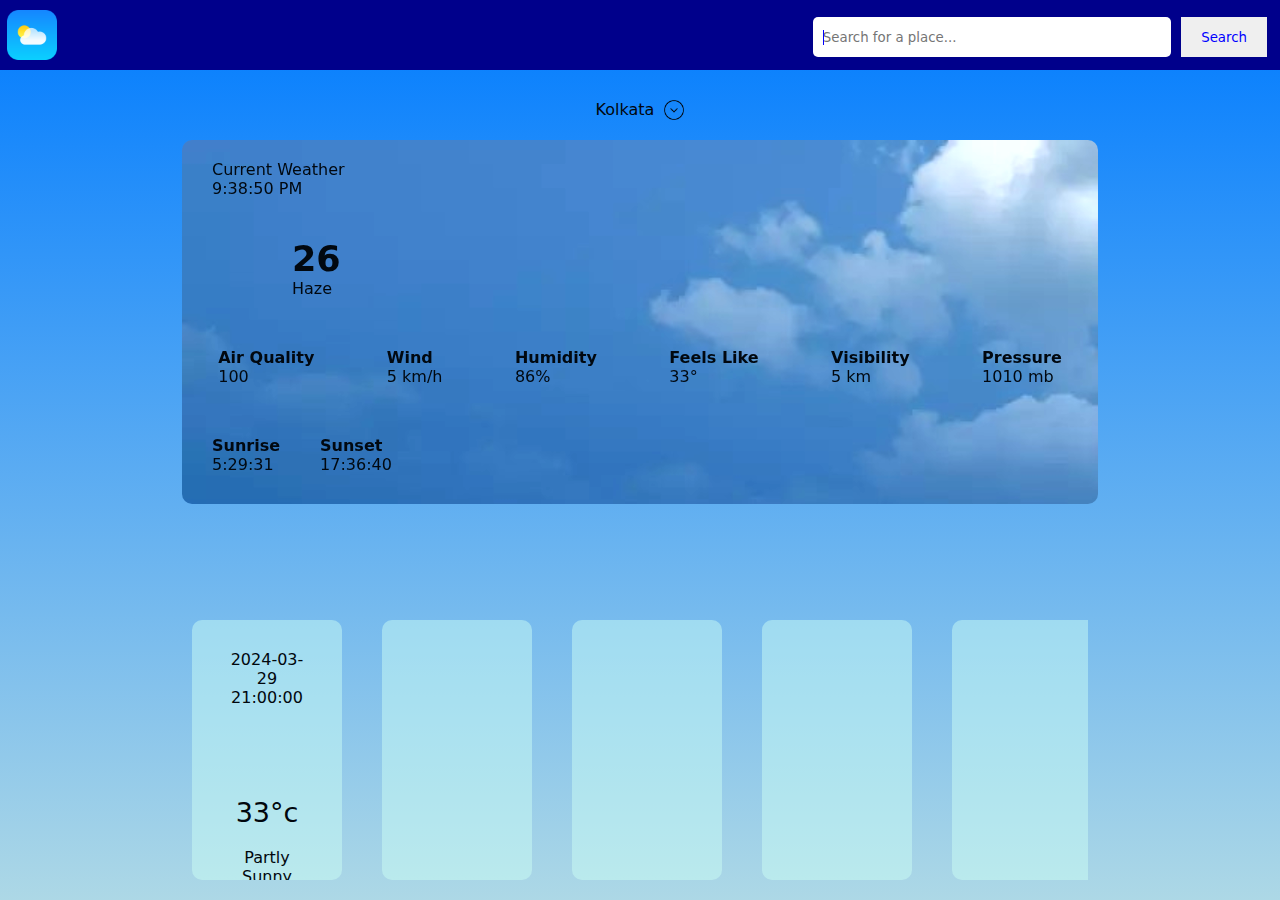
<file: index.html>
<!DOCTYPE html>
<html lang="en">
<head>
    <meta charset="UTF-8">
    <meta name="viewport" content="width=device-width, initial-scale=1.0">
    <title>Document</title>
</head>
<body onload="location.href = './home/'">
</body>
</html>
</file>
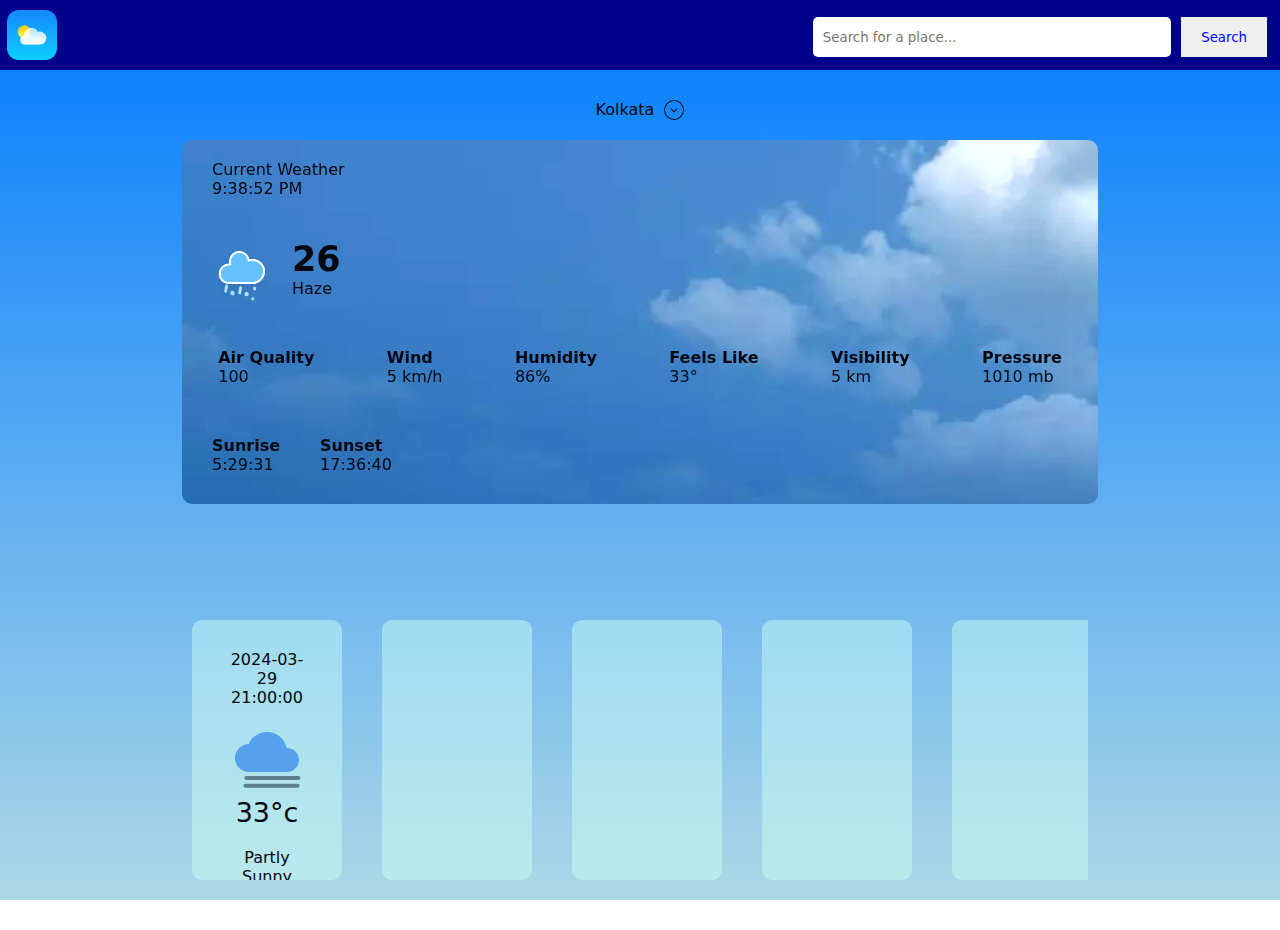
<file: home/index.html>
<!DOCTYPE html>
<html lang="en">

<head>
    <meta charset="UTF-8">
    <link rel="shortcut icon" href="logo.jpg" type="image/x-icon">
    <link rel="stylesheet" href="style.css">
    <meta name="viewport" content="width=device-width, initial-scale=1.0">
    <title>Weather | Home</title>
    <script src="index.js" defer></script>
</head>

<body>
    <div id="navbar">
        <div id="logo-items">
            <div id="logo" onclick="location.href = 'https://github.com/tech-hunter-mainak/weather-app-onlyjs.git'" style="cursor: url('icons8-finger-up-30.png'), default;"></div>
        </div>
        <div id="search-user">
            <input id="search-str" type="search" placeholder="Search for a place..." value="" autofocus
                autocomplete="address-level3">
            <button type="submit" style="color: blue; padding-left: 20px; padding-right: 20px;" onclick="
                let s_str = document.getElementById('search-str').value;
                document.getElementById('s-location').value = document.getElementById('search-str').value;
                document.getElementById('s-result').style.display = 'flex';
                document.getElementById('back-cover').style.display = 'flex';
                ">Search</button>
        </div>
    </div>
    <!-- <div id="hero"></div>
    <div id="hero1"></div> -->
    <div id="main-content">
        <div id="current-state">
            <div id="weather-location" onclick="
                document.getElementById('change-add-location').style.display = 'flex';
                document.getElementById('back-cover').style.display = 'block';
                ">
                Kolkata&nbsp;&nbsp;
            </div><span id="down-arrow-more"></span>
            <div id="change-add-location">
                <div id="current-location" onclick="
                navigator.geolocation.getCurrentPosition(success, error, options);
                    ">Kolkata&nbsp;<span id="current-location-logo"></span></div>
                <div id="added-locations" onclick="">
                </div>
                <div id="add-new-location" onclick="
                document.getElementById('add-loc').style.display = 'flex';
                document.getElementById('back-cover').style.display = 'block';
                document.body.style.overflow = 'hidden';
                ">Add new location</div>
            </div>
            <div id="current-weather">
                <div id="current-time">
                    <div id="time-text">Current Weather</div>
                    <div id="time-value">20:09:23</div>
                </div>
                <div id="short-details">
                    <div id="w-logo"></div>
                    <div id="details">
                        <strong>
                            <div id="w-temp">26</div>
                        </strong>
                        <div id="w-state">Haze</div>
                    </div>
                </div>
                <div id="more-details">
                    <div id="aqi">
                        <div id="aqi-text"><strong>Air Quality</strong></div>
                        <div id="w-aqi">100</div>
                    </div>
                    <div id="wind">
                        <div id="wind-text"><strong>Wind</strong></div>
                        <div id="w-wind">5 km/h</div>
                    </div>
                    <div id="humidity">
                        <div id="humidity-text"><strong>Humidity</strong></div>
                        <div id="w-humidity">86%</div>
                    </div>
                    <div id="feels-like">
                        <div id="feels-like-text"><strong>Feels Like</strong></div>
                        <div id="w-feels-like">33&deg;</div>
                    </div>
                    <div id="visibility">
                        <div id="visibility-text"><strong>Visibility</strong></div>
                        <div id="w-visibility">5 km</div>
                    </div>
                    <div id="pressure">
                        <div id="pressure-text"><strong>Pressure</strong></div>
                        <div id="w-pressure">1010 mb</div>
                    </div>
                </div>
                <div id="additional-details">
                    <div id="sunrise">
                        <div id="sunrise-text"><strong>Sunrise</strong></div>
                        <div id="w-sunrise">5:29:31</div>
                    </div>
                    <div id="sunset">
                        <div id="sunset-text"><strong>Sunset</strong></div>
                        <div id="w-sunset">17:36:40</div>
                    </div>
                </div>
            </div>
        </div>
        <style>
            #search-result-details {
                width: 100px;
                height: 100px;
            }
        </style>
        <div id="back-cover" onclick="
        document.getElementById('add-loc').style.display = 'none';
        document.getElementById('s-result').style.display = 'none';
        document.getElementById('change-add-location').style.display = 'none';
        document.getElementById('back-cover').style.display = 'none';
        document.body.style.overflowY = 'scroll';
        "></div>
        <div id="search-result-details">
            <div id="s-result">
                <select id="country-select" name="country" title="Country" style="color: blue;">
                    <option value="">--Choose Country--</option>
                    <option value="af">Afghanistan</option>
                    <option value="ax">Aland Islands</option>
                    <option value="al">Albania</option>
                    <option value="dz">Algeria</option>
                    <option value="as">American Samoa</option>
                    <option value="ad">Andorra</option>
                    <option value="ao">Angola</option>
                    <option value="ai">Anguilla</option>
                    <option value="aq">Antarctica</option>
                    <option value="ag">Antigua and Barbuda</option>
                    <option value="ar">Argentina</option>
                    <option value="am">Armenia</option>
                    <option value="aw">Aruba</option>
                    <option value="au">Australia</option>
                    <option value="at">Austria</option>
                    <option value="az">Azerbaijan</option>
                    <option value="bs">Bahamas</option>
                    <option value="bh">Bahrain</option>
                    <option value="bd">Bangladesh</option>
                    <option value="bb">Barbados</option>
                    <option value="by">Belarus</option>
                    <option value="be">Belgium</option>
                    <option value="bz">Belize</option>
                    <option value="bj">Benin</option>
                    <option value="bm">Bermuda</option>
                    <option value="bt">Bhutan</option>
                    <option value="bo">Bolivia</option>
                    <option value="ba">Bosnia and Herzegovina</option>
                    <option value="bw">Botswana</option>
                    <option value="bv">Bouvet Island</option>
                    <option value="br">Brazil</option>
                    <option value="vg">British Virgin Islands</option>
                    <option value="io">British Indian Ocean Territory</option>
                    <option value="bn">Brunei Darussalam</option>
                    <option value="bg">Bulgaria</option>
                    <option value="bf">Burkina Faso</option>
                    <option value="bi">Burundi</option>
                    <option value="kh">Cambodia</option>
                    <option value="cm">Cameroon</option>
                    <option value="ca">Canada</option>
                    <option value="cv">Cape Verde</option>
                    <option value="ky">Cayman Islands</option>
                    <option value="cf">Central African Republic</option>
                    <option value="td">Chad</option>
                    <option value="cl">Chile</option>
                    <option value="cn">China</option>
                    <option value="hk">Hong Kong, SAR China</option>
                    <option value="mo">Macao, SAR China</option>
                    <option value="cx">Christmas Island</option>
                    <option value="cc">Cocos (Keeling) Islands</option>
                    <option value="co">Colombia</option>
                    <option value="km">Comoros</option>
                    <option value="cg">Congo (Brazzaville)</option>
                    <option value="cd">Congo, (Kinshasa)</option>
                    <option value="ck">Cook Islands</option>
                    <option value="cr">Costa Rica</option>
                    <option value="ci">Côte d'Ivoire</option>
                    <option value="hr">Croatia</option>
                    <option value="cu">Cuba</option>
                    <option value="cy">Cyprus</option>
                    <option value="cz">Czech Republic</option>
                    <option value="dk">Denmark</option>
                    <option value="dj">Djibouti</option>
                    <option value="dm">Dominica</option>
                    <option value="do">Dominican Republic</option>
                    <option value="ec">Ecuador</option>
                    <option value="eg">Egypt</option>
                    <option value="sv">El Salvador</option>
                    <option value="gq">Equatorial Guinea</option>
                    <option value="er">Eritrea</option>
                    <option value="ee">Estonia</option>
                    <option value="et">Ethiopia</option>
                    <option value="fk">Falkland Islands (Malvinas)</option>
                    <option value="fo">Faroe Islands</option>
                    <option value="fj">Fiji</option>
                    <option value="fi">Finland</option>
                    <option value="fr">France</option>
                    <option value="gf">French Guiana</option>
                    <option value="pf">French Polynesia</option>
                    <option value="tf">French Southern Territories</option>
                    <option value="ga">Gabon</option>
                    <option value="gm">Gambia</option>
                    <option value="ge">Georgia</option>
                    <option value="de">Germany</option>
                    <option value="gh">Ghana</option>
                    <option value="gi">Gibraltar</option>
                    <option value="gr">Greece</option>
                    <option value="gl">Greenland</option>
                    <option value="gd">Grenada</option>
                    <option value="gp">Guadeloupe</option>
                    <option value="gu">Guam</option>
                    <option value="gt">Guatemala</option>
                    <option value="gg">Guernsey</option>
                    <option value="gn">Guinea</option>
                    <option value="gw">Guinea-Bissau</option>
                    <option value="gy">Guyana</option>
                    <option value="ht">Haiti</option>
                    <option value="hm">Heard and Mcdonald Islands</option>
                    <option value="va">Holy See (Vatican City State)</option>
                    <option value="hn">Honduras</option>
                    <option value="hu">Hungary</option>
                    <option value="is">Iceland</option>
                    <option value="in">India</option>
                    <option value="id">Indonesia</option>
                    <option value="ir">Iran, Islamic Republic of</option>
                    <option value="iq">Iraq</option>
                    <option value="ie">Ireland</option>
                    <option value="im">Isle of Man</option>
                    <option value="il">Israel</option>
                    <option value="it">Italy</option>
                    <option value="jm">Jamaica</option>
                    <option value="jp">Japan</option>
                    <option value="je">Jersey</option>
                    <option value="jo">Jordan</option>
                    <option value="kz">Kazakhstan</option>
                    <option value="ke">Kenya</option>
                    <option value="ki">Kiribati</option>
                    <option value="kp">Korea (North)</option>
                    <option value="kr">Korea (South)</option>
                    <option value="kw">Kuwait</option>
                    <option value="kg">Kyrgyzstan</option>
                    <option value="la">Lao PDR</option>
                    <option value="lv">Latvia</option>
                    <option value="lb">Lebanon</option>
                    <option value="ls">Lesotho</option>
                    <option value="lr">Liberia</option>
                    <option value="ly">Libya</option>
                    <option value="li">Liechtenstein</option>
                    <option value="lt">Lithuania</option>
                    <option value="lu">Luxembourg</option>
                    <option value="mk">Macedonia, Republic of</option>
                    <option value="mg">Madagascar</option>
                    <option value="mw">Malawi</option>
                    <option value="my">Malaysia</option>
                    <option value="mv">Maldives</option>
                    <option value="ml">Mali</option>
                    <option value="mt">Malta</option>
                    <option value="mh">Marshall Islands</option>
                    <option value="mq">Martinique</option>
                    <option value="mr">Mauritania</option>
                    <option value="mu">Mauritius</option>
                    <option value="yt">Mayotte</option>
                    <option value="mx">Mexico</option>
                    <option value="fm">Micronesia, Federated States of</option>
                    <option value="md">Moldova</option>
                    <option value="mc">Monaco</option>
                    <option value="mn">Mongolia</option>
                    <option value="me">Montenegro</option>
                    <option value="ms">Montserrat</option>
                    <option value="ma">Morocco</option>
                    <option value="mz">Mozambique</option>
                    <option value="mm">Myanmar</option>
                    <option value="na">Namibia</option>
                    <option value="nr">Nauru</option>
                    <option value="np">Nepal</option>
                    <option value="nl">Netherlands</option>
                    <option value="an">Netherlands Antilles</option>
                    <option value="nc">New Caledonia</option>
                    <option value="nz">New Zealand</option>
                    <option value="ni">Nicaragua</option>
                    <option value="ne">Niger</option>
                    <option value="ng">Nigeria</option>
                    <option value="nu">Niue</option>
                    <option value="nf">Norfolk Island</option>
                    <option value="mp">Northern Mariana Islands</option>
                    <option value="no">Norway</option>
                    <option value="om">Oman</option>
                    <option value="pk">Pakistan</option>
                    <option value="pw">Palau</option>
                    <option value="ps">Palestinian Territory</option>
                    <option value="pa">Panama</option>
                    <option value="pg">Papua New Guinea</option>
                    <option value="py">Paraguay</option>
                    <option value="pe">Peru</option>
                    <option value="ph">Philippines</option>
                    <option value="pn">Pitcairn</option>
                    <option value="pl">Poland</option>
                    <option value="pt">Portugal</option>
                    <option value="pr">Puerto Rico</option>
                    <option value="qa">Qatar</option>
                    <option value="re">Réunion</option>
                    <option value="ro">Romania</option>
                    <option value="ru">Russian Federation</option>
                    <option value="rw">Rwanda</option>
                    <option value="bl">Saint-Barthélemy</option>
                    <option value="sh">Saint Helena</option>
                    <option value="kn">Saint Kitts and Nevis</option>
                    <option value="lc">Saint Lucia</option>
                    <option value="mf">Saint-Martin (French part)</option>
                    <option value="pm">Saint Pierre and Miquelon</option>
                    <option value="vc">Saint Vincent and Grenadines</option>
                    <option value="ws">Samoa</option>
                    <option value="sm">San Marino</option>
                    <option value="st">Sao Tome and Principe</option>
                    <option value="sa">Saudi Arabia</option>
                    <option value="sn">Senegal</option>
                    <option value="rs">Serbia</option>
                    <option value="sc">Seychelles</option>
                    <option value="sl">Sierra Leone</option>
                    <option value="sg">Singapore</option>
                    <option value="sk">Slovakia</option>
                    <option value="si">Slovenia</option>
                    <option value="sb">Solomon Islands</option>
                    <option value="so">Somalia</option>
                    <option value="za">South Africa</option>
                    <option value="gs">South Georgia and the South Sandwich Islands</option>
                    <option value="ss">South Sudan</option>
                    <option value="es">Spain</option>
                    <option value="lk">Sri Lanka</option>
                    <option value="sr">Sudan</option>
                    <option value="sj">Suriname</option>
                    <option value="sz">Svalbard and Jan Mayen Islands</option>
                    <option value="">Swaziland</option>
                    <option value="se">Sweden</option>
                    <option value="ch">Switzerland</option>
                    <option value="sy">Syrian Arab Republic (Syria)</option>
                    <option value="tw">Taiwan, Republic of China</option>
                    <option value="tj">Tajikistan</option>
                    <option value="tz">Tanzania, United Republic of</option>
                    <option value="th">Thailand</option>
                    <option value="tl">Timor-Leste</option>
                    <option value="tg">Togo</option>
                    <option value="tk">Tokelau</option>
                    <option value="to">Tonga</option>
                    <option value="tt">Trinidad and Tobago</option>
                    <option value="tn">Tunisia</option>
                    <option value="tr">Turkey</option>
                    <option value="tm">Turkmenistan</option>
                    <option value="tc">Turks and Caicos Islands</option>
                    <option value="tv">Tuvalu</option>
                    <option value="ug">Uganda</option>
                    <option value="ua">Ukraine</option>
                    <option value="ae">United Arab Emirates</option>
                    <option value="gb">United Kingdom</option>
                    <option value="us">United States of America</option>
                    <option value="um">US Minor Outlying Islands</option>
                    <option value="uy">Uruguay</option>
                    <option value="uz">Uzbekistan</option>
                    <option value="vu">Vanuatu</option>
                    <option value="ve">Venezuela (Bolivarian Republic)</option>
                    <option value="vn">Viet Nam</option>
                    <option value="vi">Virgin Islands, US</option>
                    <option value="wf">Wallis and Futuna Islands</option>
                    <option value="eh">Western Sahara</option>
                    <option value="ye">Yemen</option>
                    <option value="zm">Zambia</option>
                    <option value="zw">Zimbabwe</option>
                    <option value="">Other</option>
                </select>
                <input id="s-location" type="search" name="location" placeholder="Search a location...">
                <button onclick="
                var e = document.getElementById('country-select');
                var strUser = e.options[e.selectedIndex].value;
                getCoordinates(document.getElementById('s-location').value,strUser);
                ">Search</button>
            </div>
        </div>
        <div id="add-loc">
            <select id="a-country-select" name="a-country" title="Country" style="color: blue;">
                <option value="">--Choose Country--</option>
                <option value="af">Afghanistan</option>
                <option value="ax">Aland Islands</option>
                <option value="al">Albania</option>
                <option value="dz">Algeria</option>
                <option value="as">American Samoa</option>
                <option value="ad">Andorra</option>
                <option value="ao">Angola</option>
                <option value="ai">Anguilla</option>
                <option value="aq">Antarctica</option>
                <option value="ag">Antigua and Barbuda</option>
                <option value="ar">Argentina</option>
                <option value="am">Armenia</option>
                <option value="aw">Aruba</option>
                <option value="au">Australia</option>
                <option value="at">Austria</option>
                <option value="az">Azerbaijan</option>
                <option value="bs">Bahamas</option>
                <option value="bh">Bahrain</option>
                <option value="bd">Bangladesh</option>
                <option value="bb">Barbados</option>
                <option value="by">Belarus</option>
                <option value="be">Belgium</option>
                <option value="bz">Belize</option>
                <option value="bj">Benin</option>
                <option value="bm">Bermuda</option>
                <option value="bt">Bhutan</option>
                <option value="bo">Bolivia</option>
                <option value="ba">Bosnia and Herzegovina</option>
                <option value="bw">Botswana</option>
                <option value="bv">Bouvet Island</option>
                <option value="br">Brazil</option>
                <option value="vg">British Virgin Islands</option>
                <option value="io">British Indian Ocean Territory</option>
                <option value="bn">Brunei Darussalam</option>
                <option value="bg">Bulgaria</option>
                <option value="bf">Burkina Faso</option>
                <option value="bi">Burundi</option>
                <option value="kh">Cambodia</option>
                <option value="cm">Cameroon</option>
                <option value="ca">Canada</option>
                <option value="cv">Cape Verde</option>
                <option value="ky">Cayman Islands</option>
                <option value="cf">Central African Republic</option>
                <option value="td">Chad</option>
                <option value="cl">Chile</option>
                <option value="cn">China</option>
                <option value="hk">Hong Kong, SAR China</option>
                <option value="mo">Macao, SAR China</option>
                <option value="cx">Christmas Island</option>
                <option value="cc">Cocos (Keeling) Islands</option>
                <option value="co">Colombia</option>
                <option value="km">Comoros</option>
                <option value="cg">Congo (Brazzaville)</option>
                <option value="cd">Congo, (Kinshasa)</option>
                <option value="ck">Cook Islands</option>
                <option value="cr">Costa Rica</option>
                <option value="ci">Côte d'Ivoire</option>
                <option value="hr">Croatia</option>
                <option value="cu">Cuba</option>
                <option value="cy">Cyprus</option>
                <option value="cz">Czech Republic</option>
                <option value="dk">Denmark</option>
                <option value="dj">Djibouti</option>
                <option value="dm">Dominica</option>
                <option value="do">Dominican Republic</option>
                <option value="ec">Ecuador</option>
                <option value="eg">Egypt</option>
                <option value="sv">El Salvador</option>
                <option value="gq">Equatorial Guinea</option>
                <option value="er">Eritrea</option>
                <option value="ee">Estonia</option>
                <option value="et">Ethiopia</option>
                <option value="fk">Falkland Islands (Malvinas)</option>
                <option value="fo">Faroe Islands</option>
                <option value="fj">Fiji</option>
                <option value="fi">Finland</option>
                <option value="fr">France</option>
                <option value="gf">French Guiana</option>
                <option value="pf">French Polynesia</option>
                <option value="tf">French Southern Territories</option>
                <option value="ga">Gabon</option>
                <option value="gm">Gambia</option>
                <option value="ge">Georgia</option>
                <option value="de">Germany</option>
                <option value="gh">Ghana</option>
                <option value="gi">Gibraltar</option>
                <option value="gr">Greece</option>
                <option value="gl">Greenland</option>
                <option value="gd">Grenada</option>
                <option value="gp">Guadeloupe</option>
                <option value="gu">Guam</option>
                <option value="gt">Guatemala</option>
                <option value="gg">Guernsey</option>
                <option value="gn">Guinea</option>
                <option value="gw">Guinea-Bissau</option>
                <option value="gy">Guyana</option>
                <option value="ht">Haiti</option>
                <option value="hm">Heard and Mcdonald Islands</option>
                <option value="va">Holy See (Vatican City State)</option>
                <option value="hn">Honduras</option>
                <option value="hu">Hungary</option>
                <option value="is">Iceland</option>
                <option value="in">India</option>
                <option value="id">Indonesia</option>
                <option value="ir">Iran, Islamic Republic of</option>
                <option value="iq">Iraq</option>
                <option value="ie">Ireland</option>
                <option value="im">Isle of Man</option>
                <option value="il">Israel</option>
                <option value="it">Italy</option>
                <option value="jm">Jamaica</option>
                <option value="jp">Japan</option>
                <option value="je">Jersey</option>
                <option value="jo">Jordan</option>
                <option value="kz">Kazakhstan</option>
                <option value="ke">Kenya</option>
                <option value="ki">Kiribati</option>
                <option value="kp">Korea (North)</option>
                <option value="kr">Korea (South)</option>
                <option value="kw">Kuwait</option>
                <option value="kg">Kyrgyzstan</option>
                <option value="la">Lao PDR</option>
                <option value="lv">Latvia</option>
                <option value="lb">Lebanon</option>
                <option value="ls">Lesotho</option>
                <option value="lr">Liberia</option>
                <option value="ly">Libya</option>
                <option value="li">Liechtenstein</option>
                <option value="lt">Lithuania</option>
                <option value="lu">Luxembourg</option>
                <option value="mk">Macedonia, Republic of</option>
                <option value="mg">Madagascar</option>
                <option value="mw">Malawi</option>
                <option value="my">Malaysia</option>
                <option value="mv">Maldives</option>
                <option value="ml">Mali</option>
                <option value="mt">Malta</option>
                <option value="mh">Marshall Islands</option>
                <option value="mq">Martinique</option>
                <option value="mr">Mauritania</option>
                <option value="mu">Mauritius</option>
                <option value="yt">Mayotte</option>
                <option value="mx">Mexico</option>
                <option value="fm">Micronesia, Federated States of</option>
                <option value="md">Moldova</option>
                <option value="mc">Monaco</option>
                <option value="mn">Mongolia</option>
                <option value="me">Montenegro</option>
                <option value="ms">Montserrat</option>
                <option value="ma">Morocco</option>
                <option value="mz">Mozambique</option>
                <option value="mm">Myanmar</option>
                <option value="na">Namibia</option>
                <option value="nr">Nauru</option>
                <option value="np">Nepal</option>
                <option value="nl">Netherlands</option>
                <option value="an">Netherlands Antilles</option>
                <option value="nc">New Caledonia</option>
                <option value="nz">New Zealand</option>
                <option value="ni">Nicaragua</option>
                <option value="ne">Niger</option>
                <option value="ng">Nigeria</option>
                <option value="nu">Niue</option>
                <option value="nf">Norfolk Island</option>
                <option value="mp">Northern Mariana Islands</option>
                <option value="no">Norway</option>
                <option value="om">Oman</option>
                <option value="pk">Pakistan</option>
                <option value="pw">Palau</option>
                <option value="ps">Palestinian Territory</option>
                <option value="pa">Panama</option>
                <option value="pg">Papua New Guinea</option>
                <option value="py">Paraguay</option>
                <option value="pe">Peru</option>
                <option value="ph">Philippines</option>
                <option value="pn">Pitcairn</option>
                <option value="pl">Poland</option>
                <option value="pt">Portugal</option>
                <option value="pr">Puerto Rico</option>
                <option value="qa">Qatar</option>
                <option value="re">Réunion</option>
                <option value="ro">Romania</option>
                <option value="ru">Russian Federation</option>
                <option value="rw">Rwanda</option>
                <option value="bl">Saint-Barthélemy</option>
                <option value="sh">Saint Helena</option>
                <option value="kn">Saint Kitts and Nevis</option>
                <option value="lc">Saint Lucia</option>
                <option value="mf">Saint-Martin (French part)</option>
                <option value="pm">Saint Pierre and Miquelon</option>
                <option value="vc">Saint Vincent and Grenadines</option>
                <option value="ws">Samoa</option>
                <option value="sm">San Marino</option>
                <option value="st">Sao Tome and Principe</option>
                <option value="sa">Saudi Arabia</option>
                <option value="sn">Senegal</option>
                <option value="rs">Serbia</option>
                <option value="sc">Seychelles</option>
                <option value="sl">Sierra Leone</option>
                <option value="sg">Singapore</option>
                <option value="sk">Slovakia</option>
                <option value="si">Slovenia</option>
                <option value="sb">Solomon Islands</option>
                <option value="so">Somalia</option>
                <option value="za">South Africa</option>
                <option value="gs">South Georgia and the South Sandwich Islands</option>
                <option value="ss">South Sudan</option>
                <option value="es">Spain</option>
                <option value="lk">Sri Lanka</option>
                <option value="sr">Sudan</option>
                <option value="sj">Suriname</option>
                <option value="sz">Svalbard and Jan Mayen Islands</option>
                <option value="">Swaziland</option>
                <option value="se">Sweden</option>
                <option value="ch">Switzerland</option>
                <option value="sy">Syrian Arab Republic (Syria)</option>
                <option value="tw">Taiwan, Republic of China</option>
                <option value="tj">Tajikistan</option>
                <option value="tz">Tanzania, United Republic of</option>
                <option value="th">Thailand</option>
                <option value="tl">Timor-Leste</option>
                <option value="tg">Togo</option>
                <option value="tk">Tokelau</option>
                <option value="to">Tonga</option>
                <option value="tt">Trinidad and Tobago</option>
                <option value="tn">Tunisia</option>
                <option value="tr">Turkey</option>
                <option value="tm">Turkmenistan</option>
                <option value="tc">Turks and Caicos Islands</option>
                <option value="tv">Tuvalu</option>
                <option value="ug">Uganda</option>
                <option value="ua">Ukraine</option>
                <option value="ae">United Arab Emirates</option>
                <option value="gb">United Kingdom</option>
                <option value="us">United States of America</option>
                <option value="um">US Minor Outlying Islands</option>
                <option value="uy">Uruguay</option>
                <option value="uz">Uzbekistan</option>
                <option value="vu">Vanuatu</option>
                <option value="ve">Venezuela (Bolivarian Republic)</option>
                <option value="vn">Viet Nam</option>
                <option value="vi">Virgin Islands, US</option>
                <option value="wf">Wallis and Futuna Islands</option>
                <option value="eh">Western Sahara</option>
                <option value="ye">Yemen</option>
                <option value="zm">Zambia</option>
                <option value="zw">Zimbabwe</option>
                <option value="">Other</option>
            </select>
            <input id="a-location" type="search" name="location" placeholder="Add a location...">
            <button onclick="
            var e = document.getElementById('a-country-select');
            var strUser = e.options[e.selectedIndex].value;
            getCoordinates(document.getElementById('a-location').value,strUser);
            storeIt(document.getElementById('a-location').value + ',' + strUser);
            writeAll();
            ">Add</button>
        </div>
        <div id="daily">Daily Forecast</div>
        <div id="forecast">
            <div id="daily-forecast">
                <div class="card" id="card1">
                    <div class="after-time" id="after-time">2024-03-29 21:00:00</div>
                    <div class="after-logo" id="after-logo"></div>
                    <div class="after-temp" id="after-temp">33&deg;c</div>
                    <div class="after-desc" id="after-desc">Partly Sunny</div>
                </div>
                <div class="card" id="card2"></div>
                <div class="card" id="card3"></div>
                <div class="card" id="card4"></div>
                <div class="card" id="card5"></div>
                <div class="card" id="card6"></div>
                <div class="card" id="card7"></div>
            </div>
        </div>
    </div>
    <div id="footer"></div>
    <script defer>
        
    </script>
</body>

</html>
</file>
<file: home/style.css>
* {
    border: 0;
    outline: 0;
    margin: 0;
    padding: 0;
    font-family: system-ui, -apple-system, BlinkMacSystemFont, 'Segoe UI', Roboto, Oxygen, Ubuntu, Cantarell, 'Open Sans', 'Helvetica Neue', sans-serif;
    color: rgb(1, 7, 13);
    cursor: url("icons8-cursor-30.png"), default;
}

body {
    background: linear-gradient(rgb(0, 123, 255), lightblue);
    background-repeat: no-repeat;
    background-attachment: fixed;
    overflow-x: hidden;
}

button {
    color: blue;
}

input {
    color: blue;
}

#navbar {
    background-color: darkblue;
    height: 50px;
    width: 100%;
    color: aliceblue;
    padding-top: 10px;
    padding-bottom: 10px;
    display: flex;
    flex-wrap: wrap;
    flex-direction: row;
    position: fixed;
    z-index: 2;
}

#logo-items {
    display: flex;
    flex-wrap: wrap;
    flex-direction: row;
    width: 60%;
}

#items {
    top: 50%;
    position: relative;
    transform: translateY(-20%);
}

#items>span {
    padding: 10px;
    cursor: pointer;
    transition: all 600ms;
}

#items>span:hover {
    background-color: rgb(0, 0, 90);
    border-radius: 10px;
    transition: all 600ms;
}

#logo {
    height: 50px;
    width: 50px;
    margin: 0 7px;
    background-image: url(logo.jpg);
    background-size: contain;
}

#main-content {
    top: 60px;
    padding-top: 100px;
    /* display: flex;
    flex-direction: column;
    flex-wrap: wrap; */
}

#search-user {
    display: flex;
    margin: 7px;
    flex-direction: row;
    flex-wrap: nowrap;
    justify-content: end;
    gap: 10px;
    width: fit-content;
    min-width: 40%;
    left: 100%;
    position: absolute;
    transform: translate(-100%);
    padding-right: 20px;
}

input {
    height: 40px;
    padding: 10px;
    border-radius: 5px;
    width: 70%;
}

#current-state {
    display: flex;
    height: fit-content;
    justify-content: center;
}

.card {
    height: 200px;
    width: 90px;
    border-radius: 10px;
    /* box-shadow: 2px 2px 10px 0px rgb(0, 140, 255), inset 2px 2px 10px 0px rgb(0, 43, 93); */
    /* background: url(clouds.jpg); */
    /* background-size: cover; */
    background-color: rgb(205 255 245 / 48%);
    display: flex;
    text-align: center;
    padding: 30px;
    flex-wrap: wrap;
    gap: 20px;
    justify-content: space-around;
    align-items: center;
}

#daily {
    display: none;
}

.after-logo {
    width: 50px;
    height: 50px;
    background-image: url("animated/50d.svg");
    transform: scale(2);
    background-size: cover;
}

.after-temp {
    font-size: min(8vw, 27px);
}

#weather-main {
    height: max-content;
}

#weather-logo {
    margin-top: 30px;
    height: 70px;
    width: 70px;
    background: url(partlysunny.png);
    background-size: cover;
    position: absolute;
}

#weather-details-less {
    position: absolute;
    width: inherit;
    background-color: rgba(0, 95, 179, 0.636);
    margin-top: 30px;
    box-shadow: 0px 0px 40px 10px rgb(0, 95, 184);
}

#daily-forecast {
    position: relative;
    width: 70%;
    margin-top: 400px;
    margin-bottom: 50px;
    display: -webkit-inline-box;
    gap: 40px;
    overflow-x: scroll;
    left: 50%;
    transform: translateX(-50%);
}

#daily-forecast::-webkit-scrollbar {
    visibility: hidden;
}

#forecast {
    overflow-wrap: normal;
}

input[type="search"]::-webkit-search-cancel-button {
    content: 'X';
}

@media screen and (max-width: 850px) {
    #items {
        background-color: aquamarine;
        height: auto;
        display: none;
        width: 200px;
        position: absolute;
        flex-wrap: wrap;
        flex-direction: column;
    }
}

@media screen and (max-width: 420px) {
    #daily-forecast {
        margin-top: max(500px, 80vw);
    }
}

#hero,
#hero1 {
    width: 100%;
    height: 100vh;
    overflow: hidden;
    display: flex;
    flex-wrap: wrap;
    justify-content: center;
    align-items: center;
    border-radius: 0 0 0 100%;
    z-index: 5;
    /* background-color: aquamarine; */
    background-image: url("clouds-transparent-background-75.png");
    position: fixed;
    background-color: tomato;
}

#hero1 {
    border-radius: 0 100% 0 0;
}

#loader div {
    width: 10px;
    height: 10px;
    background-color: blue;
    border-radius: 50%;
}

#loader {
    width: 100%;
    display: inline-flex;
    gap: 1vh;
    justify-content: center;
}

#current-weather {
    top: 140px;
    border-radius: 10px;
    position: absolute;
    width: 70%;
    height: fit-content;
    padding: 10px;
    display: flex;
    flex-direction: column;
    gap: 30px;
    background-image: url("partlysunny_day.jpg");
    background-size: cover;
    background-blend-mode: lighten;
    filter: brightness(120%);
}

#short-details {
    display: -webkit-inline-flex;
    align-items: center;
}

#w-temp {
    font-size: min(10vw, 35px);
}

#more-details,
#additional-details {
    display: flex;
    flex-wrap: wrap;
    justify-content: space-around;
    gap: 20px;
    margin-bottom: 20px;
}

#additional-details {
    justify-content: flex-start;
    margin-left: 20px;
    gap: 40px;
}

#w-logo {
    background-image: url("./animated/rain-and-sleet-mix.svg");
    transform: scale(1.5);
    width: 60px;
    height: 60px;
    margin: 20px;
    background-size: cover;
}

#weather-location {
    float: left;
    cursor: url("icons8-finger-up-30.png"), default;
}

#change-add-location {
    width: max-content;
    height: max-content;
    position: absolute;
    z-index: 4;
    background-color: rgba(240, 248, 255, 0.544);
    backdrop-filter: blur(10px);
    border-radius: 5px;
    flex-direction: column;
    display: none;
}

#change-add-location div {
    transition: all 0.5s;
    border-radius: 5px;
}

#change-add-location>div {
    margin: 5px;
}

#current-location {
    padding: 10px;
}

#add-new-location {
    padding: 10px;
}

#added-locations div {
    padding: 10px;
    margin-bottom: 5px;
    display: flex;
    justify-content: space-between;
}

#current-location:hover,
#add-new-location:hover,
#added-locations div:hover {
    background-color: rgba(208, 253, 255, 0.832);
    transition: all 0.5s;
}

#current-time {
    margin-left: 20px;
    margin-top: 10px;
    margin-bottom: -10px;
}

#remove {
    background-image: url("remove-location.png");
    background-size: contain;
    background-repeat: no-repeat;
    height: 20px;
    width: 20px;
    border-radius: 50%;
    background-color: rgb(255, 111, 0);
}

#down-arrow-more {
    height: 20px;
    width: 20px;
    background-image: url("icons8-down-button-64.png");
    background-size: cover;
    cursor: url("icons8-finger-up-30.png"), default;
}

#current-location-logo {
    height: 20px;
    width: 20px;
    background-image: url("./navigation.png");
    background-size: cover;
}

#country-select,
#a-country-select {
    padding: 10px;
    height: 40px;
    min-width: inherit;
    border-top-left-radius: 5px;
    border-bottom-left-radius: 5px;
}

#back-cover {
    width: 100%;
    height: 100%;
    background-color: rgba(0, 0, 0, 0.409);
    position: fixed;
    top: 0;
    z-index: 2;
    display: none;
}

#add-loc,
#s-result {
    width: 70%;
    height: 30%;
    background-color: rgba(255, 255, 255, 0.233);
    backdrop-filter: blur(10px);
    filter: brightness(150%);
    filter: saturate(300%);
    position: fixed;
    top: 50%;
    left: 50%;
    transform: translate(-50%, -50%);
    display: none;
    justify-content: center;
    align-items: center;
    gap: 0;
    z-index: 3;
}

#add-loc {
    display: none;
}

#add-loc button,
#s-result button {
    padding: 11px;
    border-top-right-radius: 5px;
    border-bottom-right-radius: 5px;
}

#add-loc input[type=search],
#s-result input[type=search] {
    border-radius: 0px;
    width: 40%;
    filter: blur(0px);
}

#current-location-logo {
    height: 20px;
    width: 20px;
    background-image: url("./navigation.png");
    background-size: cover;
}

@media screen and (max-width: 700px) {

    #add-loc,
    #s-result {
        flex-wrap: wrap;
    }

    #add-loc input[type=search],
    #s-result input[type=search] {
        border-radius: 0px 5px 5px 0px;
    }

    #add-loc button,
    #s-result button {
        border-radius: 5px;
    }
}

@media screen and (max-width: 552px) {

    #add-loc,
    #s-result {
        flex-wrap: wrap;
    }

    #add-loc input[type=search],
    #s-result input[type=search] {
        border-radius: 5px 0px 0px 5px;
    }

    #add-loc button,
    #s-result button {
        border-radius: 0px 5px 5px 0px;
    }

    #add-loc select,
    #s-result select {
        border-radius: 5px;
    }

    #country-select,
    #a-country-select {
        width: inherit;
    }
}
</file>
